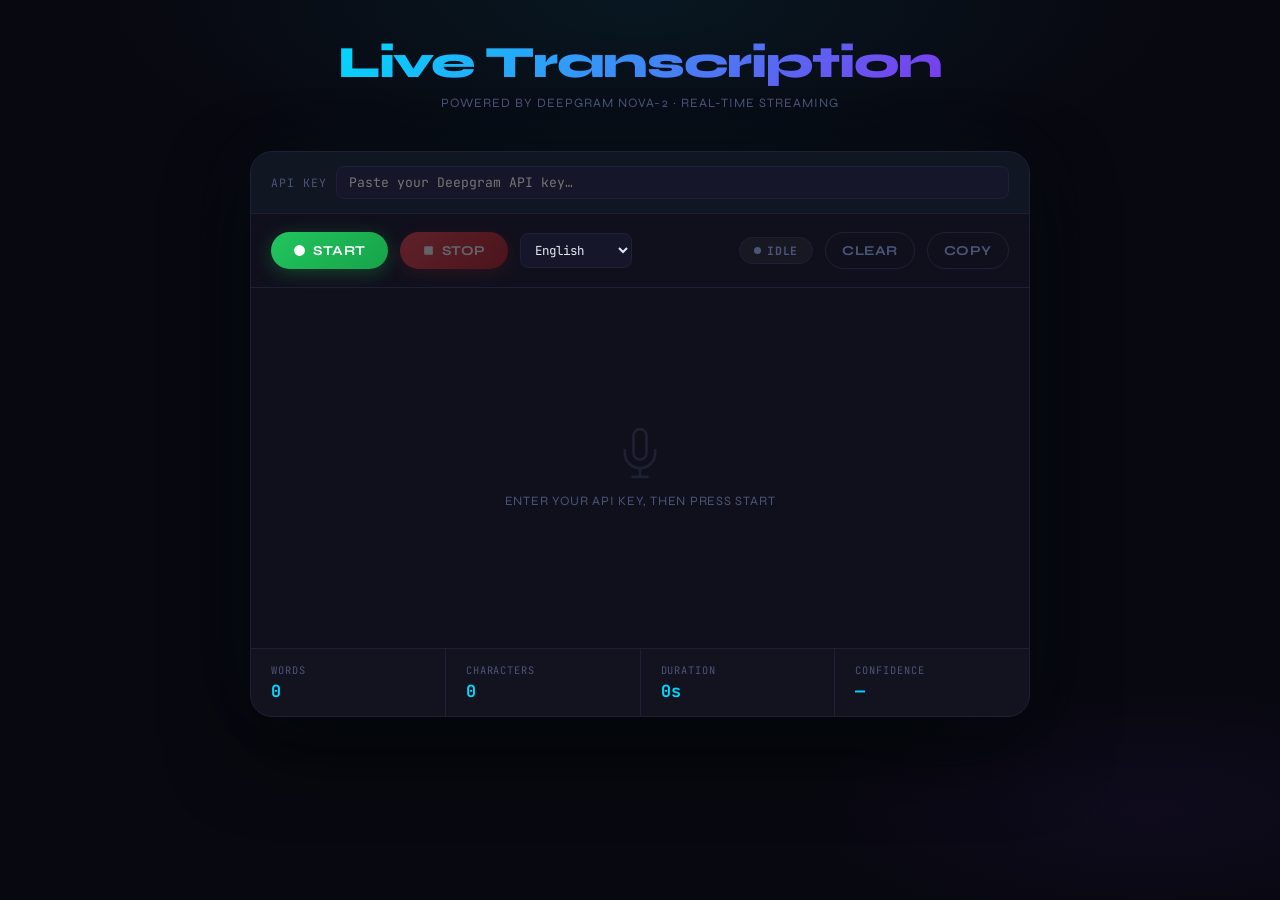
<file: index.html>
<!DOCTYPE html>
<html lang="en">
<head>
<meta charset="UTF-8">
<meta name="viewport" content="width=device-width, initial-scale=1.0">
<title>Live Transcription · Deepgram</title>
<link href="https://fonts.googleapis.com/css2?family=JetBrains+Mono:wght@400;600;700&family=Syne:wght@400;700;800&display=swap" rel="stylesheet">
<link rel="stylesheet" href="css/style.css">
</head>
<body>

<header>
  <h1>Live Transcription</h1>
  <p>Powered by Deepgram Nova-2 · Real-time streaming</p>
</header>

<div class="card">
  <!-- API Key -->
  <div class="api-bar">
    <label>API Key</label>
    <input type="password" id="apiKeyInput" placeholder="Paste your Deepgram API key…" />
    <span class="api-key-status" id="apiKeyStatus">✓ Key loaded</span>
  </div>

  <!-- Controls -->
  <div class="controls">
    <button class="btn" id="startBtn">
      <svg width="13" height="13" viewBox="0 0 24 24" fill="currentColor"><circle cx="12" cy="12" r="10"/></svg>
      Start
    </button>
    <button class="btn" id="stopBtn" disabled>
      <svg width="13" height="13" viewBox="0 0 24 24" fill="currentColor"><rect x="4" y="4" width="16" height="16" rx="2"/></svg>
      Stop
    </button>

    <select class="lang-select" id="langSelect">
      <option value="en">English</option>
      <option value="hi">Hindi</option>
      <option value="es">Spanish</option>
      <option value="fr">French</option>
      <option value="de">German</option>
      <option value="zh">Chinese</option>
      <option value="ja">Japanese</option>
      <option value="pt">Portuguese</option>
    </select>

    <div class="waveform" id="waveform">
      <div class="wave-bar"></div>
      <div class="wave-bar"></div>
      <div class="wave-bar"></div>
      <div class="wave-bar"></div>
      <div class="wave-bar"></div>
    </div>

    <div class="status-pill idle" id="statusPill">
      <span class="dot"></span>
      <span id="statusText">Idle</span>
    </div>

    <button class="btn btn-ghost" id="clearBtn">Clear</button>
    <button class="btn btn-ghost" id="copyBtn">Copy</button>
  </div>

  <!-- Transcript -->
  <div class="transcript-wrap" id="transcriptWrap">
    <div class="placeholder" id="placeholder">
      <svg width="52" height="52" viewBox="0 0 24 24" fill="none" stroke="currentColor" stroke-width="1.2">
        <path d="M12 1a3 3 0 00-3 3v8a3 3 0 006 0V4a3 3 0 00-3-3z"/>
        <path d="M19 10v2a7 7 0 01-14 0v-2M12 19v4M8 23h8"/>
      </svg>
      <p>Enter your API key, then press Start</p>
    </div>
    <div id="transcriptBox"></div>
  </div>

  <!-- Stats -->
  <div class="stats">
    <div class="stat">
      <span class="stat-label">Words</span>
      <span class="stat-value" id="wordCount">0</span>
    </div>
    <div class="stat">
      <span class="stat-label">Characters</span>
      <span class="stat-value" id="charCount">0</span>
    </div>
    <div class="stat">
      <span class="stat-label">Duration</span>
      <span class="stat-value" id="duration">0s</span>
    </div>
    <div class="stat">
      <span class="stat-label">Confidence</span>
      <span class="stat-value" id="confidence">—</span>
    </div>
  </div>
</div>

<div class="error-banner" id="errorBanner">
  <svg width="17" height="17" viewBox="0 0 24 24" fill="none" stroke="currentColor" stroke-width="2" style="flex-shrink:0;margin-top:1px"><circle cx="12" cy="12" r="10"/><line x1="12" y1="8" x2="12" y2="12"/><line x1="12" y1="16" x2="12.01" y2="16"/></svg>
  <div id="errorMsg"></div>
</div>

<div class="toast" id="toast">✓ Copied to clipboard</div>

<script src="js/app.js"></script>
</body>
</html>
</file>
<file: css/style.css>
*, *::before, *::after { box-sizing: border-box; margin: 0; padding: 0; }

:root {
  --bg: #080810;
  --surface: #10101c;
  --surface2: #16162a;
  --border: #1f1f38;
  --accent: #00d9ff;
  --accent2: #7c3aed;
  --text: #e2e8f0;
  --muted: #4a5578;
  --live: #22c55e;
  --danger: #ef4444;
  --warn: #f59e0b;
}

body {
  font-family: 'Syne', sans-serif;
  background: var(--bg);
  color: var(--text);
  min-height: 100vh;
  display: flex;
  flex-direction: column;
  align-items: center;
  padding: 36px 20px 60px;
  background-image:
    radial-gradient(ellipse 70% 35% at 50% 0%, rgba(0,217,255,0.07) 0%, transparent 60%),
    radial-gradient(ellipse 50% 25% at 90% 90%, rgba(124,58,237,0.06) 0%, transparent 55%);
}

header {
  text-align: center;
  margin-bottom: 40px;
}
header h1 {
  font-size: clamp(1.8rem, 4vw, 2.8rem);
  font-weight: 800;
  letter-spacing: -0.03em;
  background: linear-gradient(135deg, var(--accent), var(--accent2));
  -webkit-background-clip: text;
  -webkit-text-fill-color: transparent;
  background-clip: text;
}
header p {
  margin-top: 6px;
  color: var(--muted);
  font-size: 0.8rem;
  letter-spacing: 0.08em;
  text-transform: uppercase;
}

.card {
  width: 100%;
  max-width: 780px;
  background: var(--surface);
  border: 1px solid var(--border);
  border-radius: 22px;
  overflow: hidden;
  box-shadow: 0 0 80px rgba(0,217,255,0.04), 0 32px 80px rgba(0,0,0,0.6);
}

/* API Key Bar */
.api-bar {
  display: flex;
  align-items: center;
  gap: 10px;
  padding: 14px 20px;
  background: rgba(0,217,255,0.03);
  border-bottom: 1px solid var(--border);
}
.api-bar label {
  font-size: 0.72rem;
  text-transform: uppercase;
  letter-spacing: 0.08em;
  color: var(--muted);
  font-family: 'JetBrains Mono', monospace;
  white-space: nowrap;
}
.api-bar input {
  flex: 1;
  background: var(--surface2);
  border: 1px solid var(--border);
  border-radius: 8px;
  padding: 7px 12px;
  color: var(--text);
  font-family: 'JetBrains Mono', monospace;
  font-size: 0.82rem;
  outline: none;
  transition: border-color 0.2s;
}
.api-bar input:focus { border-color: var(--accent); }
.api-key-status {
  font-size: 0.72rem;
  font-family: 'JetBrains Mono', monospace;
  color: var(--live);
  white-space: nowrap;
  display: none;
}
.api-key-status.visible { display: block; }

/* Controls */
.controls {
  display: flex;
  align-items: center;
  gap: 12px;
  padding: 18px 20px;
  border-bottom: 1px solid var(--border);
  flex-wrap: wrap;
}

.btn {
  display: flex;
  align-items: center;
  gap: 7px;
  padding: 10px 22px;
  border: none;
  border-radius: 50px;
  font-family: 'Syne', sans-serif;
  font-size: 0.85rem;
  font-weight: 700;
  cursor: pointer;
  transition: all 0.2s;
  letter-spacing: 0.04em;
  text-transform: uppercase;
}
#startBtn {
  background: linear-gradient(135deg, var(--live), #16a34a);
  color: #fff;
  box-shadow: 0 4px 18px rgba(34,197,94,0.28);
}
#startBtn:hover:not(:disabled) { transform: translateY(-1px); box-shadow: 0 6px 26px rgba(34,197,94,0.42); }
#startBtn:disabled { opacity: 0.35; cursor: not-allowed; transform: none; }

#stopBtn {
  background: linear-gradient(135deg, var(--danger), #b91c1c);
  color: #fff;
  box-shadow: 0 4px 18px rgba(239,68,68,0.28);
}
#stopBtn:hover:not(:disabled) { transform: translateY(-1px); box-shadow: 0 6px 26px rgba(239,68,68,0.42); }
#stopBtn:disabled { opacity: 0.35; cursor: not-allowed; transform: none; }

.btn-ghost {
  background: transparent;
  color: var(--muted);
  border: 1px solid var(--border);
  padding: 9px 16px;
}
.btn-ghost:hover { color: var(--text); border-color: var(--muted); }

.status-pill {
  display: flex;
  align-items: center;
  gap: 6px;
  padding: 5px 14px;
  border-radius: 50px;
  font-size: 0.72rem;
  font-family: 'JetBrains Mono', monospace;
  font-weight: 700;
  letter-spacing: 0.06em;
  text-transform: uppercase;
  border: 1px solid var(--border);
  background: rgba(255,255,255,0.03);
  transition: all 0.3s;
  margin-left: auto;
}
.status-pill.idle { color: var(--muted); }
.status-pill.connecting { color: var(--warn); border-color: rgba(245,158,11,0.3); background: rgba(245,158,11,0.05); }
.status-pill.live { color: var(--live); border-color: rgba(34,197,94,0.3); background: rgba(34,197,94,0.05); }
.status-pill.stopped { color: var(--danger); }
.dot { width: 7px; height: 7px; border-radius: 50%; background: currentColor; }
.status-pill.live .dot { animation: pulse 1.1s ease-in-out infinite; }
.status-pill.connecting .dot { animation: pulse 0.6s ease-in-out infinite; }
@keyframes pulse {
  0%,100% { opacity:1; transform:scale(1); }
  50% { opacity:0.25; transform:scale(0.65); }
}

/* Language selector */
.lang-select {
  background: var(--surface2);
  border: 1px solid var(--border);
  border-radius: 8px;
  padding: 7px 10px;
  color: var(--text);
  font-family: 'JetBrains Mono', monospace;
  font-size: 0.78rem;
  outline: none;
  cursor: pointer;
}

/* Transcript */
.transcript-wrap {
  min-height: 360px;
  max-height: 500px;
  overflow-y: auto;
  padding: 28px;
  scroll-behavior: smooth;
  position: relative;
}
.transcript-wrap::-webkit-scrollbar { width: 4px; }
.transcript-wrap::-webkit-scrollbar-thumb { background: var(--border); border-radius: 4px; }

.placeholder {
  position: absolute;
  inset: 0;
  display: flex;
  flex-direction: column;
  align-items: center;
  justify-content: center;
  gap: 14px;
  color: var(--muted);
  pointer-events: none;
  transition: opacity 0.4s;
}
.placeholder svg { opacity: 0.25; }
.placeholder p { font-size: 0.8rem; letter-spacing: 0.06em; text-transform: uppercase; }

#transcriptBox {
  font-family: 'JetBrains Mono', monospace;
  font-size: 0.98rem;
  line-height: 1.9;
  color: var(--text);
  white-space: pre-wrap;
  word-break: break-word;
}
.interim-text {
  color: rgba(0,217,255,0.5);
  font-style: italic;
}

/* Stats */
.stats {
  display: flex;
  gap: 0;
  border-top: 1px solid var(--border);
  background: rgba(255,255,255,0.01);
}
.stat {
  flex: 1;
  display: flex;
  flex-direction: column;
  gap: 3px;
  padding: 14px 20px;
  border-right: 1px solid var(--border);
}
.stat:last-child { border-right: none; }
.stat-label {
  font-size: 0.65rem;
  text-transform: uppercase;
  letter-spacing: 0.09em;
  color: var(--muted);
  font-family: 'JetBrains Mono', monospace;
}
.stat-value {
  font-size: 1.05rem;
  font-weight: 700;
  color: var(--accent);
  font-family: 'JetBrains Mono', monospace;
}

/* Error */
.error-banner {
  width: 100%;
  max-width: 780px;
  margin-top: 14px;
  padding: 13px 18px;
  background: rgba(239,68,68,0.07);
  border: 1px solid rgba(239,68,68,0.22);
  border-radius: 12px;
  color: #fca5a5;
  font-size: 0.83rem;
  display: none;
  align-items: flex-start;
  gap: 10px;
}
.error-banner.visible { display: flex; }

/* Toast */
.toast {
  position: fixed;
  bottom: 28px; right: 28px;
  background: var(--surface);
  border: 1px solid var(--accent);
  color: var(--accent);
  padding: 9px 18px;
  border-radius: 8px;
  font-size: 0.8rem;
  font-family: 'JetBrains Mono', monospace;
  transform: translateY(70px);
  opacity: 0;
  transition: all 0.3s;
  pointer-events: none;
  z-index: 999;
}
.toast.show { transform: translateY(0); opacity: 1; }

/* Waveform animation when live */
.waveform {
  display: none;
  align-items: flex-end;
  gap: 3px;
  height: 20px;
  padding: 0 4px;
}
.waveform.active { display: flex; }
.wave-bar {
  width: 3px;
  background: var(--live);
  border-radius: 2px;
  animation: wave 0.8s ease-in-out infinite;
}
.wave-bar:nth-child(1) { animation-delay: 0s; }
.wave-bar:nth-child(2) { animation-delay: 0.1s; }
.wave-bar:nth-child(3) { animation-delay: 0.2s; }
.wave-bar:nth-child(4) { animation-delay: 0.3s; }
.wave-bar:nth-child(5) { animation-delay: 0.15s; }
@keyframes wave {
  0%,100% { height: 4px; }
  50% { height: 18px; }
}
</file>
